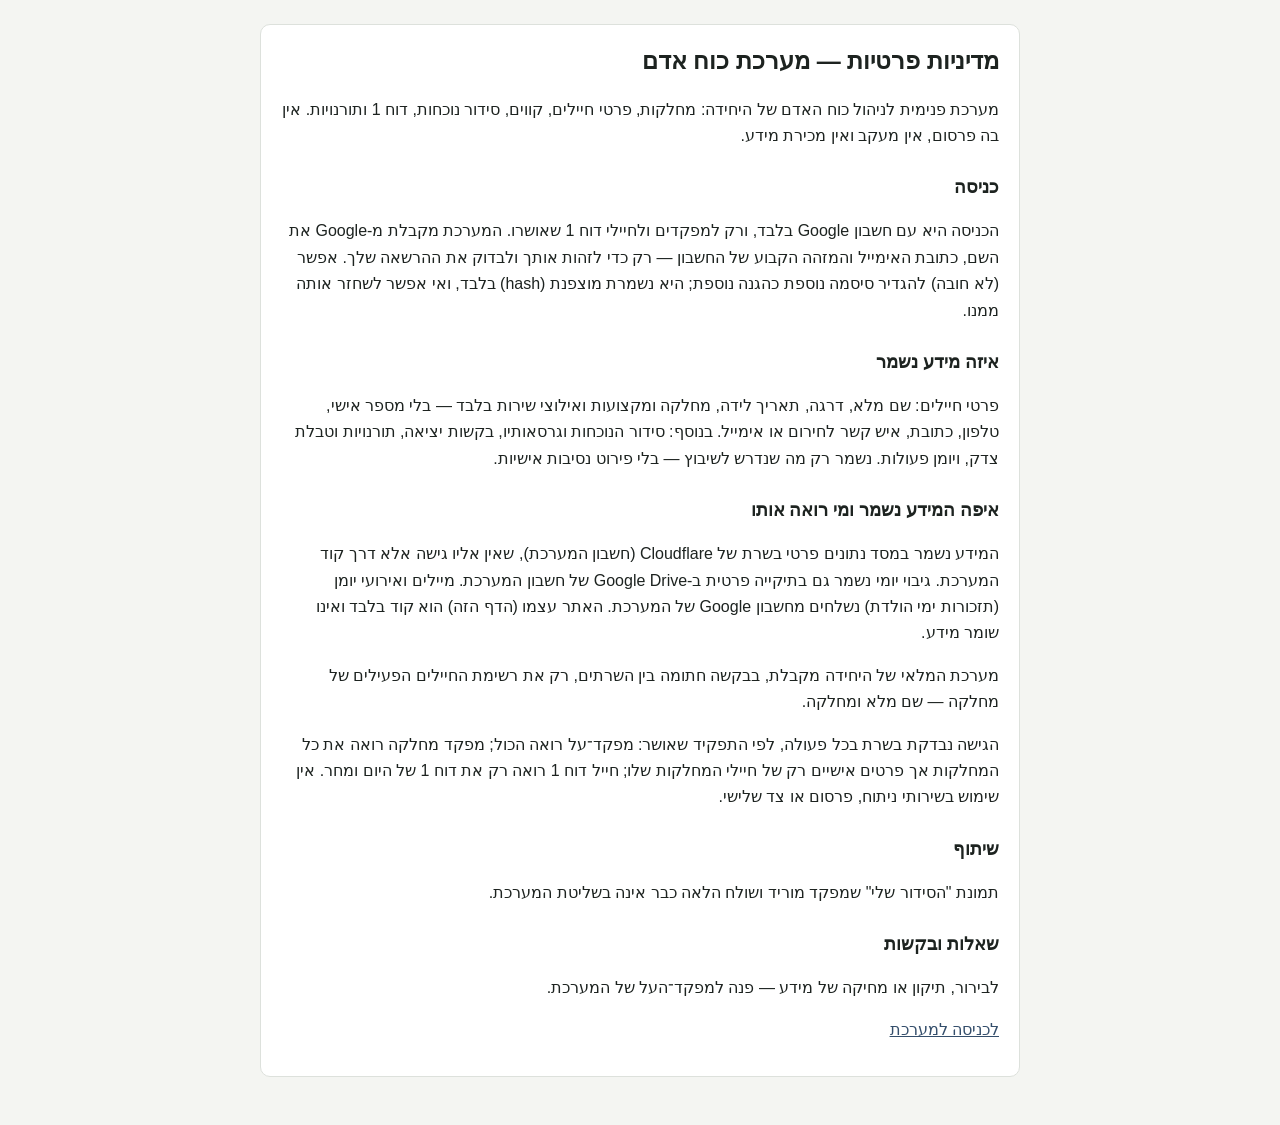
<file: privacy.html>
<!doctype html>
<html lang="he" dir="rtl">
  <head>
    <meta charset="UTF-8" />
    <meta name="viewport" content="width=device-width, initial-scale=1" />
    <meta name="robots" content="noindex, nofollow" />
    <title>מדיניות פרטיות — מערכת כוח אדם</title>
    <style>
      body { margin: 0; background: #f4f5f2; color: #1d2320; font: 16px/1.65 'Segoe UI', Arial, sans-serif; }
      main { max-width: 760px; margin: 0 auto; padding: 24px 16px 48px; }
      h1 { font-size: 1.5rem; margin: 0 0 12px; }
      h2 { font-size: 1.1rem; margin: 24px 0 6px; }
      section { background: #fff; border: 1px solid #dde1dc; border-radius: 10px; padding: 16px 20px; }
      a { color: #344e6b; }
    </style>
  </head>
  <body>
    <main>
      <section>
        <h1>מדיניות פרטיות — מערכת כוח אדם</h1>
        <p>מערכת פנימית לניהול כוח האדם של היחידה: מחלקות, פרטי חיילים, קווים, סידור נוכחות, דוח 1 ותורנויות. אין בה פרסום, אין מעקב ואין מכירת מידע.</p>

        <h2>כניסה</h2>
        <p>הכניסה היא עם חשבון Google בלבד, ורק למפקדים ולחיילי דוח 1 שאושרו. המערכת מקבלת מ-Google את השם, כתובת האימייל והמזהה הקבוע של החשבון — רק כדי לזהות אותך ולבדוק את ההרשאה שלך. אפשר (לא חובה) להגדיר סיסמה נוספת כהגנה נוספת; היא נשמרת מוצפנת (hash) בלבד, ואי אפשר לשחזר אותה ממנו.</p>

        <h2>איזה מידע נשמר</h2>
        <p>פרטי חיילים: שם מלא, דרגה, תאריך לידה, מחלקה ומקצועות ואילוצי שירות בלבד — בלי מספר אישי, טלפון, כתובת, איש קשר לחירום או אימייל. בנוסף: סידור הנוכחות וגרסאותיו, בקשות יציאה, תורנויות וטבלת צדק, ויומן פעולות. נשמר רק מה שנדרש לשיבוץ — בלי פירוט נסיבות אישיות.</p>

        <h2>איפה המידע נשמר ומי רואה אותו</h2>
        <p>המידע נשמר במסד נתונים פרטי בשרת של Cloudflare (חשבון המערכת), שאין אליו גישה אלא דרך קוד המערכת. גיבוי יומי נשמר גם בתיקייה פרטית ב-Google Drive של חשבון המערכת. מיילים ואירועי יומן (תזכורות ימי הולדת) נשלחים מחשבון Google של המערכת. האתר עצמו (הדף הזה) הוא קוד בלבד ואינו שומר מידע.</p>
        <p>מערכת המלאי של היחידה מקבלת, בבקשה חתומה בין השרתים, רק את רשימת החיילים הפעילים של מחלקה — שם מלא ומחלקה.</p>
        <p>הגישה נבדקת בשרת בכל פעולה, לפי התפקיד שאושר: מפקד־על רואה הכול; מפקד מחלקה רואה את כל המחלקות אך פרטים אישיים רק של חיילי המחלקות שלו; חייל דוח 1 רואה רק את דוח 1 של היום ומחר. אין שימוש בשירותי ניתוח, פרסום או צד שלישי.</p>

        <h2>שיתוף</h2>
        <p>תמונת "הסידור שלי" שמפקד מוריד ושולח הלאה כבר אינה בשליטת המערכת.</p>

        <h2>שאלות ובקשות</h2>
        <p>לבירור, תיקון או מחיקה של מידע — פנה למפקד־העל של המערכת.</p>

        <p><a href="./">לכניסה למערכת</a></p>
      </section>
    </main>
  </body>
</html>
</file>
